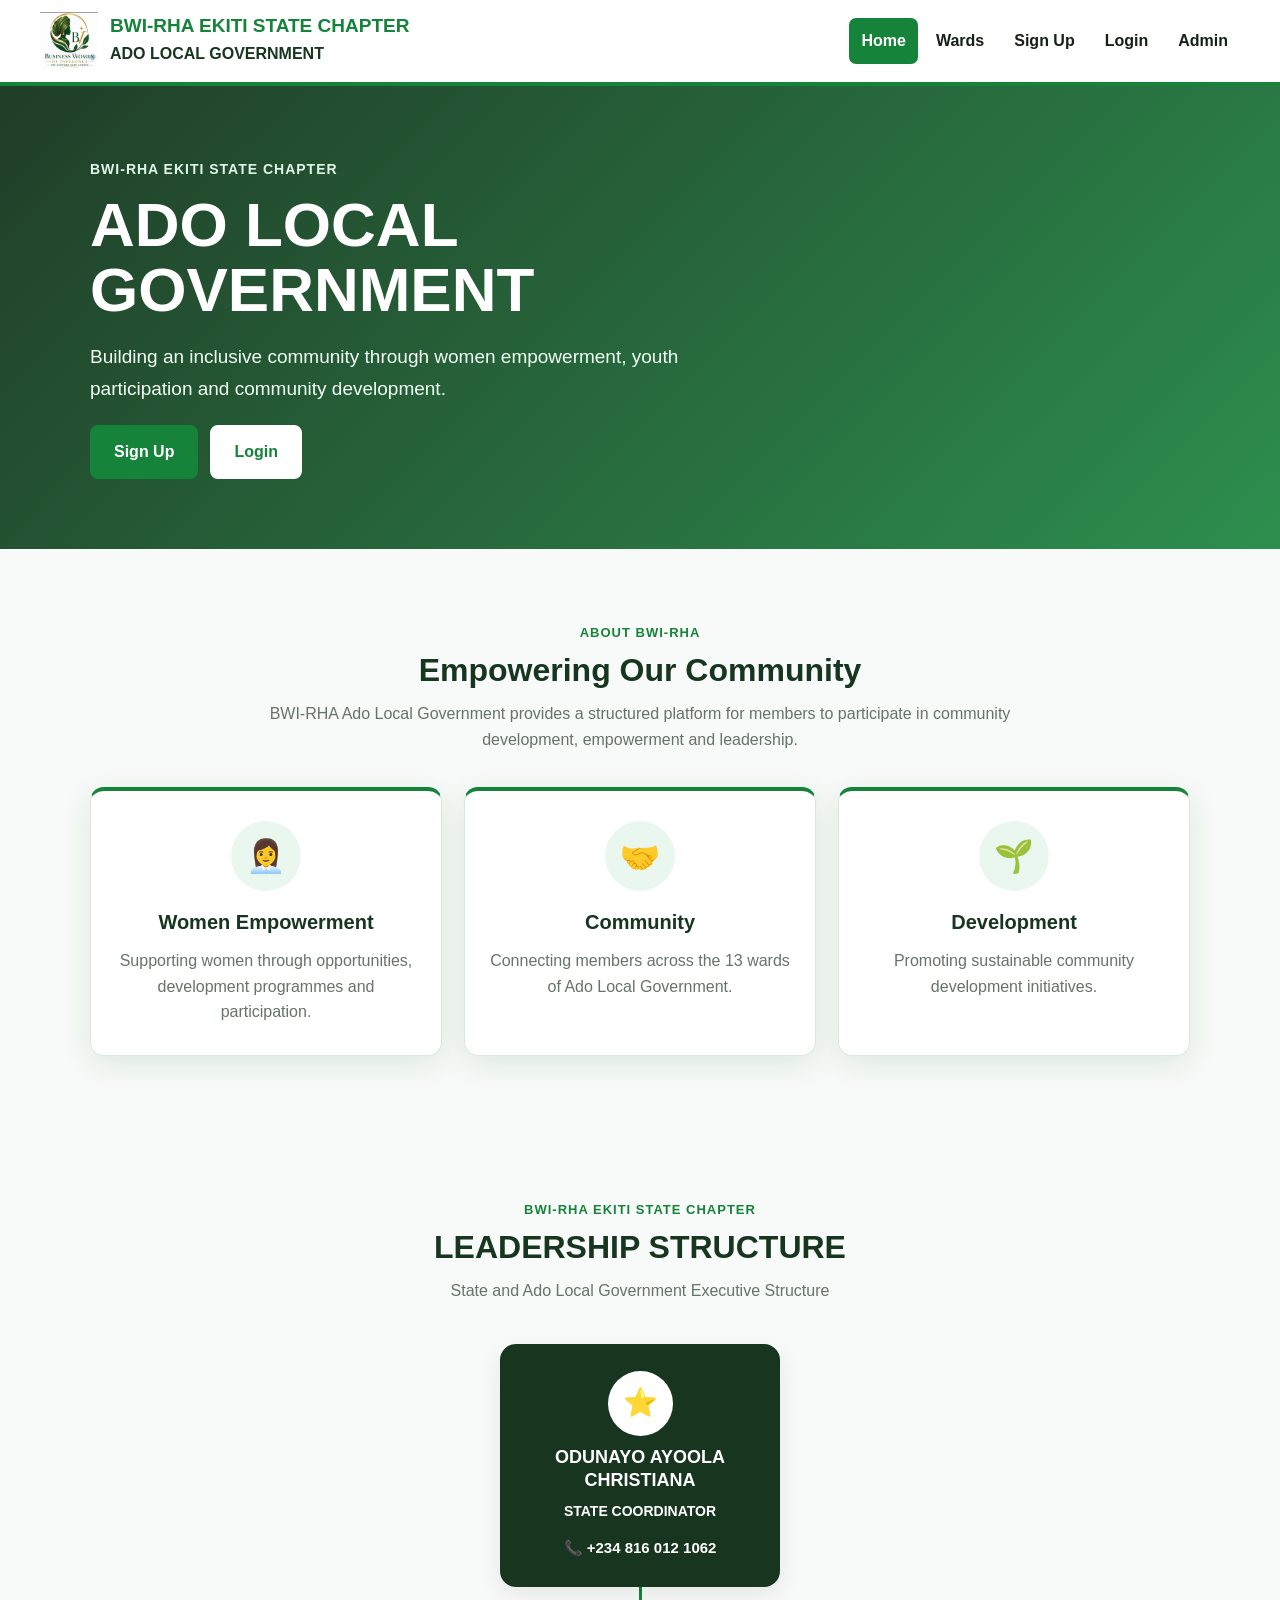
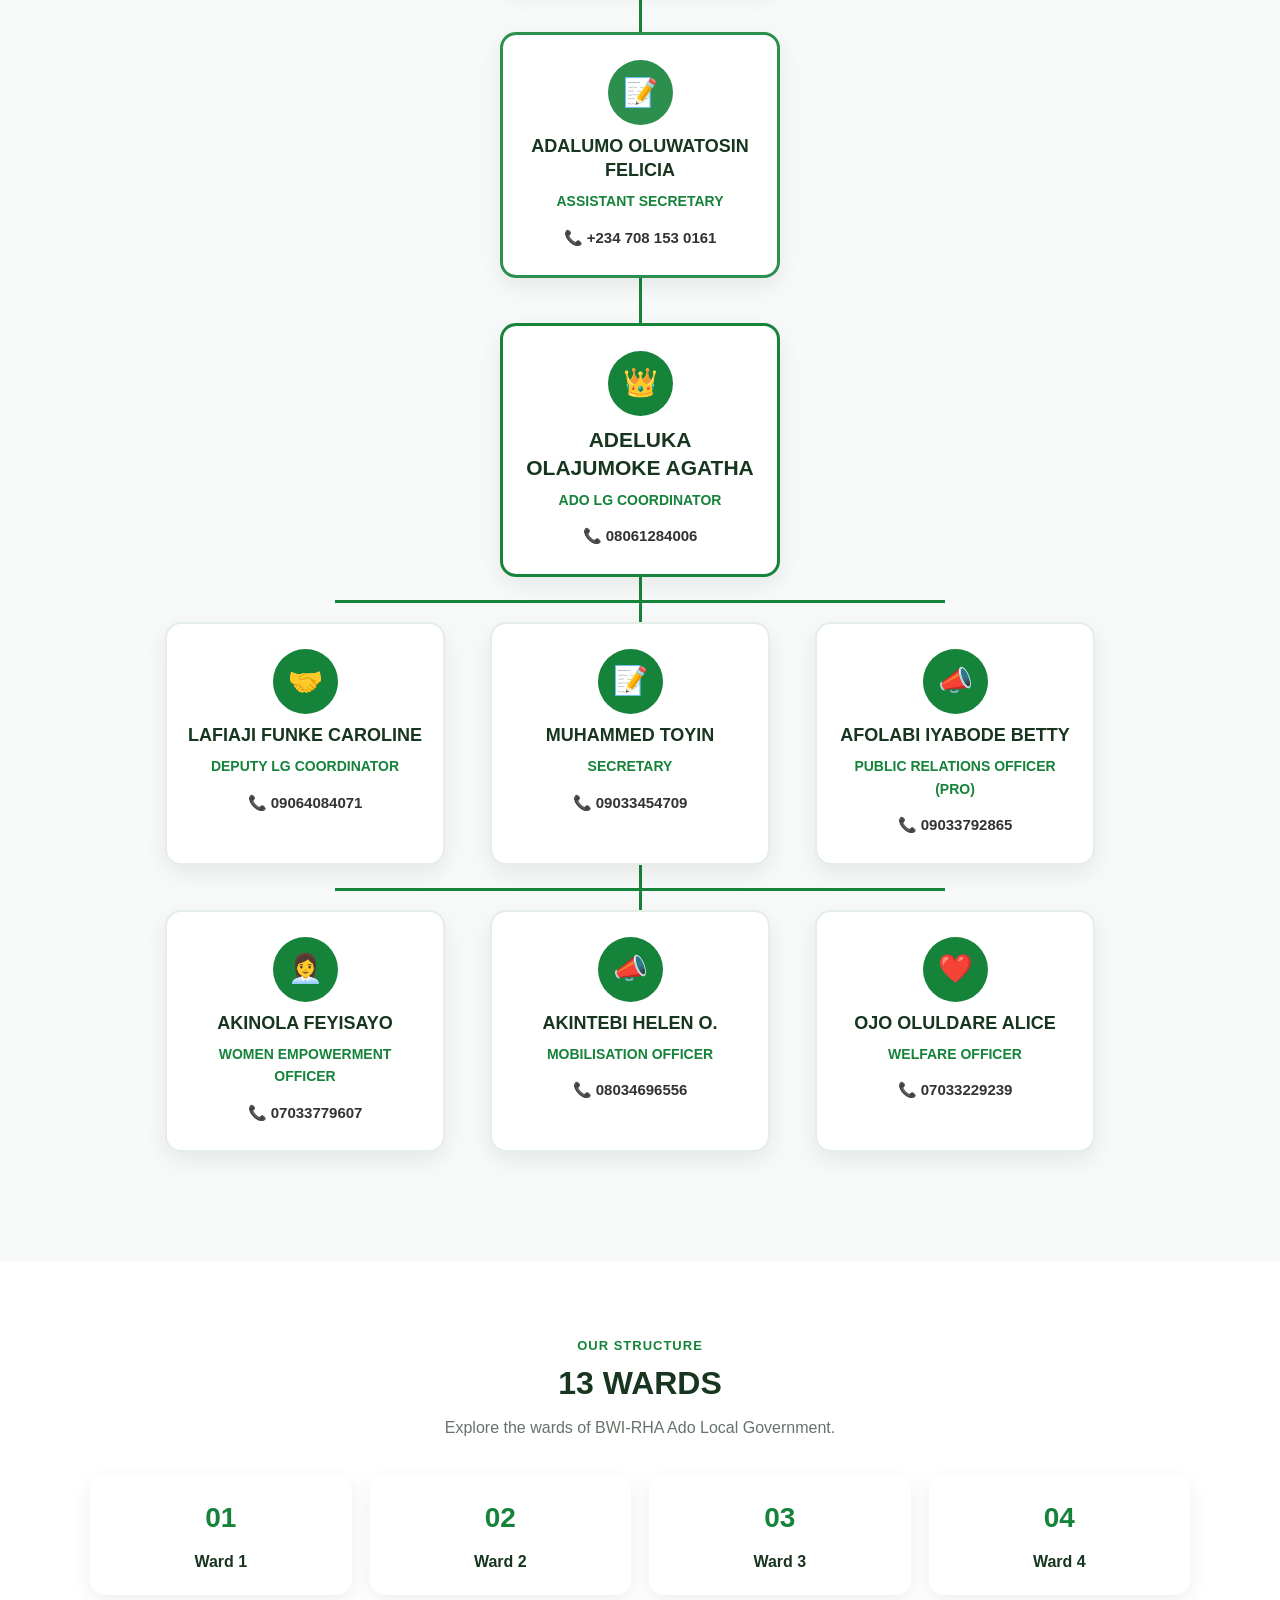
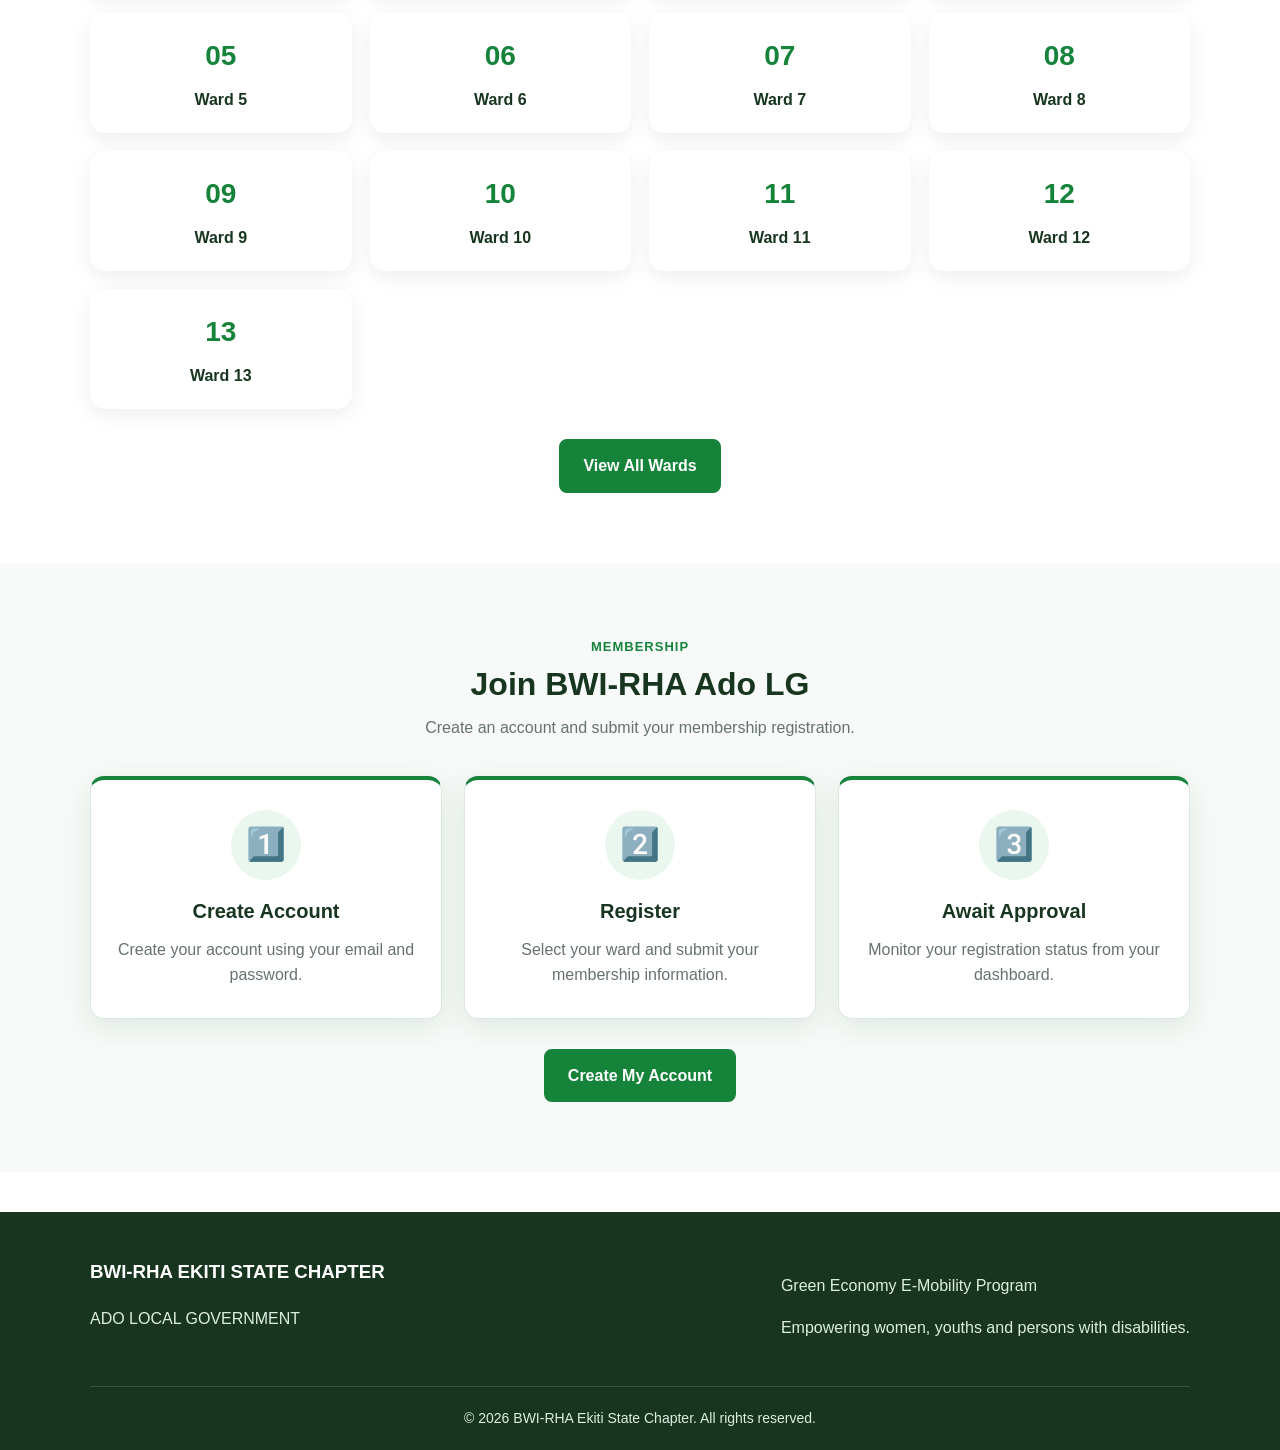
<file: index.html>
<!DOCTYPE html>

<html lang="en">

<head>

  <meta charset="UTF-8">

<meta name="google-site-verification"
      content="VMKSA8dWS_jkyuVM-lgcwM_I4j-7fOylk79VIp6XkfM" />

<meta name="viewport" content="width=device-width, initial-scale=1.0">
    <!-- SEO -->
    <meta name="description"
      content="Official BWI-RHA Ekiti State Chapter, Ado Local Government. Find BWI-RHA Ado LG leadership, wards, membership registration, community development and women empowerment information.">
    <meta name="keywords"
          content="BWI-RHA, BWI RHA, BWI-RHA Ekiti State, BWI-RHA Ado LG, BWI-RHA Ado Local Government">

    <meta name="robots" content="index, follow">

    <link rel="canonical"
          href="https://lainaadavid-glitch.github.io/bwi-rha-ekiti/">

    <title>BWI-RHA Ekiti State Chapter | Ado LG</title>

    <link rel="stylesheet" href="style.css">

    <!-- GOOGLE / ORGANIZATION STRUCTURED DATA -->
    <script type="application/ld+json">
    {
      "@context": "https://schema.org",
      "@type": "Organization",
      "name": "BWI-RHA Ekiti State Chapter",
      "alternateName": [
        "BWI-RHA",
        "BWI-RHA Ado LG",
        "BWI-RHA Ado Local Government"
      ],
      "url": "https://lainaadavid-glitch.github.io/bwi-rha-ekiti/",
      "logo": "https://lainaadavid-glitch.github.io/bwi-rha-ekiti/logo.jpeg",
      "description": "BWI-RHA Ekiti State Chapter, Ado Local Government.",
      "areaServed": {
        "@type": "AdministrativeArea",
        "name": "Ado Local Government, Ekiti State, Nigeria"
      }
    }
    </script>

<style>
<style>

    /* =========================================
       ORGANIZATIONAL TREE
    ========================================= */

    .exco-tree-section {
        background: #f7faf8;
    }

    .org-tree {
        width: 100%;
        max-width: 1100px;
        margin: 40px auto;
        text-align: center;
    }

    .tree-level {
        display: flex;
        justify-content: center;
        width: 100%;
    }

    .tree-card {
        width: 280px;
        padding: 25px 20px;
        background: #ffffff;
        border-radius: 16px;
        box-shadow: 0 8px 25px rgba(0, 0, 0, 0.08);
        border: 2px solid #e4eee7;
        transition: transform 0.2s ease;
    }

    .tree-card:hover {
        transform: translateY(-5px);
    }

    .tree-card h3 {
        margin: 10px 0 8px;
        color: #17351f;
        font-size: 18px;
        line-height: 1.3;
    }

    .tree-icon {
        width: 65px;
        height: 65px;
        margin: 0 auto 10px;
        border-radius: 50%;
        background: #16833b;
        color: #ffffff;
        display: flex;
        align-items: center;
        justify-content: center;
        font-size: 28px;
    }

    .tree-position {
        margin: 0 0 12px;
        color: #16833b;
        font-weight: bold;
        font-size: 14px;
    }

    .tree-phone {
        display: inline-block;
        color: #333333;
        text-decoration: none;
        font-weight: 600;
        font-size: 15px;
    }

    .tree-phone:hover {
        color: #16833b;
    }

    /* STATE COORDINATOR */

    .state-card {
        background: #17351f;
        color: #ffffff;
        border-color: #17351f;
    }

    .state-card h3 {
        color: #ffffff;
    }

    .state-card .tree-position {
        color: #ffffff;
    }

    .state-card .tree-phone {
        color: #ffffff;
    }

    .state-card .tree-icon {
        background: #ffffff;
        color: #17351f;
    }

    /* ASSISTANT SECRETARY */

    .assistant-card {
        border: 3px solid #2d8f4e;
    }

    .assistant-card .tree-icon {
        background: #2d8f4e;
    }

    /* ADO LG COORDINATOR */

    .coordinator-main {
        border: 3px solid #16833b;
    }

    .coordinator-main h3 {
        font-size: 21px;
    }

    /* CONNECTING LINES */

    .tree-line {
        width: 3px;
        height: 45px;
        background: #16833b;
        margin: 0 auto;
    }

    /* THREE OFFICERS */

    .tree-branches {
        position: relative;
        display: grid;
        grid-template-columns: repeat(3, 1fr);
        gap: 25px;
        max-width: 950px;
        margin: 0 auto;
    }

    .tree-branches::before {
        content: "";
        position: absolute;
        top: -22px;
        left: calc(16.666% + 12px);
        right: calc(16.666% + 12px);
        height: 3px;
        background: #16833b;
    }


    /* =========================================
       WARDS
    ========================================= */

    .wards-preview {
        display: grid;
        grid-template-columns: repeat(4, 1fr);
        gap: 18px;
        margin-top: 30px;
    }

    .ward-preview-card {
        display: flex;
        flex-direction: column;
        align-items: center;
        justify-content: center;
        min-height: 120px;
        padding: 20px;
        background: #ffffff;
        border-radius: 15px;
        text-decoration: none;
        color: #17351f;
        box-shadow: 0 6px 20px rgba(0, 0, 0, 0.07);
        transition: transform 0.2s ease;
    }

    .ward-preview-card:hover {
        transform: translateY(-4px);
    }

    .ward-preview-card span {
        font-size: 28px;
        font-weight: 800;
        color: #16833b;
    }

    .ward-preview-card strong {
        margin-top: 8px;
        font-size: 16px;
    }


    /* =========================================
       MOBILE
    ========================================= */

    @media (max-width: 800px) {

        .tree-branches {
            grid-template-columns: 1fr;
            gap: 20px;
        }

        .tree-branches::before {
            display: none;
        }

        .tree-card {
            width: 100%;
            max-width: 330px;
            margin: 0 auto;
        }

        .tree-line {
            height: 30px;
        }

        .wards-preview {
            grid-template-columns: repeat(2, 1fr);
        }

    }


    @media (max-width: 480px) {

        .org-tree {
            margin-top: 25px;
        }

        .tree-card {
            padding: 22px 15px;
        }

        .tree-card h3 {
            font-size: 16px;
        }

        .coordinator-main h3 {
            font-size: 18px;
        }

        .wards-preview {
            gap: 12px;
        }

        .ward-preview-card {
            min-height: 100px;
            padding: 15px;
        }

    }

</style>

</head>

<body>

<!-- =========================================
     HEADER
========================================= -->

<header class="site-header">

<div class="header-container">

    <a href="index.html" class="logo-area">

        <img
            src="logo.jpeg"
            alt="BWI-RHA Logo"
            class="site-logo"
        >

        <div class="logo-text">

            <h1>
                BWI-RHA EKITI STATE CHAPTER
            </h1>

            <p>
                ADO LOCAL GOVERNMENT
            </p>

        </div>

    </a>


    <button
        type="button"
        class="menu-btn"
        id="menuButton"
        aria-label="Open menu"
    >
        ☰
    </button>


    <nav
        class="main-nav"
        id="mobileNav"
    >

        <a
            href="index.html"
            class="active"
        >
            Home
        </a>

        <a href="wards.html">
            Wards
        </a>

        <a href="member-signup.html">
            Sign Up
        </a>

        <a href="member-login.html">
            Login
        </a>

        <a href="admin.html">
            Admin
        </a>

    </nav>

</div>

</header>

<main>

<!-- =========================================
     HERO
========================================= -->

<section class="hero">

<div class="container hero-content">

    <div class="hero-text">

        <span class="hero-label">
            BWI-RHA EKITI STATE CHAPTER
        </span>

        <h2>
            ADO LOCAL GOVERNMENT
        </h2>

        <p>
            Building an inclusive community
            through women empowerment,
            youth participation and
            community development.
        </p>


        <div class="buttons">

            <a
                href="member-signup.html"
                class="button signup-button"
            >
                Sign Up
            </a>

            <a
                href="member-login.html"
                class="button login-button"
            >
                Login
            </a>

        </div>

    </div>

</div>

</section>

<!-- =========================================
     ABOUT
========================================= -->

<section class="section light-section">

<div class="container">

    <div class="section-title">

        <span>
            ABOUT BWI-RHA
        </span>

        <h2>
            Empowering Our Community
        </h2>

        <p>
            BWI-RHA Ado Local Government
            provides a structured platform
            for members to participate in
            community development,
            empowerment and leadership.
        </p>

    </div>


    <div class="feature-grid">

        <article class="feature-card">

            <div class="feature-icon">
                👩‍💼
            </div>

            <h3>
                Women Empowerment
            </h3>

            <p>
                Supporting women through
                opportunities, development
                programmes and participation.
            </p>

        </article>


        <article class="feature-card">

            <div class="feature-icon">
                🤝
            </div>

            <h3>
                Community
            </h3>

            <p>
                Connecting members across
                the 13 wards of Ado Local
                Government.
            </p>

        </article>


        <article class="feature-card">

            <div class="feature-icon">
                🌱
            </div>

            <h3>
                Development
            </h3>

            <p>
                Promoting sustainable
                community development
                initiatives.
            </p>

        </article>

    </div>

</div>

</section>

<!-- =========================================
     LEADERSHIP TREE
========================================= -->

<section class="section exco-tree-section">

<div class="container">

    <div class="section-title">

        <span>
            BWI-RHA EKITI STATE CHAPTER
        </span>

        <h2>
            LEADERSHIP STRUCTURE
        </h2>

        <p>
            State and Ado Local Government
            Executive Structure
        </p>

    </div>


    <div class="org-tree">

        <!-- STATE COORDINATOR -->

        <div class="tree-level">

            <div class="tree-card state-card">

                <div class="tree-icon">
                    ⭐
                </div>

                <h3>
                    ODUNAYO AYOOLA CHRISTIANA
                </h3>

                <p class="tree-position">
                    STATE COORDINATOR
                </p>

                <a
                    href="tel:+2348160121062"
                    class="tree-phone"
                >
                    📞 +234 816 012 1062
                </a>

            </div>

        </div>


        <div class="tree-line"></div>


        <!-- ASSISTANT SECRETARY -->

        <div class="tree-level">

            <div class="tree-card assistant-card">

                <div class="tree-icon">
                    📝
                </div>

                <h3>
                    ADALUMO OLUWATOSIN FELICIA
                </h3>

                <p class="tree-position">
                    ASSISTANT SECRETARY
                </p>

                <a
                    href="tel:+2347081530161"
                    class="tree-phone"
                >
                    📞 +234 708 153 0161
                </a>

            </div>

        </div>


        <div class="tree-line"></div>


        <!-- ADO LG COORDINATOR -->

        <div class="tree-level">

            <div class="tree-card coordinator-main">

                <div class="tree-icon">
                    👑
                </div>

                <h3>
                    ADELUKA OLAJUMOKE AGATHA
                </h3>

                <p class="tree-position">
                    ADO LG COORDINATOR
                </p>

                <a
                    href="tel:08061284006"
                    class="tree-phone"
                >
                    📞 08061284006
                </a>

            </div>

        </div>


        <div class="tree-line"></div>


        <!-- ADO LG FIRST LEVEL -->

        <div class="tree-branches">

            <!-- DEPUTY -->

            <div class="tree-card">

                <div class="tree-icon">
                    🤝
                </div>

                <h3>
                    LAFIAJI FUNKE CAROLINE
                </h3>

                <p class="tree-position">
                    DEPUTY LG COORDINATOR
                </p>

                <a
                    href="tel:09064084071"
                    class="tree-phone"
                >
                    📞 09064084071
                </a>

            </div>


            <!-- SECRETARY -->

            <div class="tree-card">

                <div class="tree-icon">
                    📝
                </div>

                <h3>
                    MUHAMMED TOYIN
                </h3>

                <p class="tree-position">
                    SECRETARY
                </p>

                <a
                    href="tel:09033454709"
                    class="tree-phone"
                >
                    📞 09033454709
                </a>

            </div>


            <!-- PRO -->

            <div class="tree-card">

                <div class="tree-icon">
                    📣
                </div>

                <h3>
                    AFOLABI IYABODE BETTY
                </h3>

                <p class="tree-position">
                    PUBLIC RELATIONS OFFICER (PRO)
                </p>

                <a
                    href="tel:09033792865"
                    class="tree-phone"
                >
                    📞 09033792865
                </a>

            </div>

        </div>


        <div class="tree-line"></div>


        <!-- ADO LG SECOND LEVEL -->

        <div class="tree-branches">

            <!-- WOMEN EMPOWERMENT -->

            <div class="tree-card">

                <div class="tree-icon">
                    👩‍💼
                </div>

                <h3>
                    AKINOLA FEYISAYO
                </h3>

                <p class="tree-position">
                    WOMEN EMPOWERMENT OFFICER
                </p>

                <a
                    href="tel:07033779607"
                    class="tree-phone"
                >
                    📞 07033779607
                </a>

            </div>


            <!-- MOBILISATION -->

            <div class="tree-card">

                <div class="tree-icon">
                    📣
                </div>

                <h3>
                    AKINTEBI HELEN O.
                </h3>

                <p class="tree-position">
                    MOBILISATION OFFICER
                </p>

                <a
                    href="tel:08034696556"
                    class="tree-phone"
                >
                    📞 08034696556
                </a>

            </div>


            <!-- WELFARE -->

            <div class="tree-card">

                <div class="tree-icon">
                    ❤️
                </div>

                <h3>
                    OJO OLULDARE ALICE
                </h3>

                <p class="tree-position">
                    WELFARE OFFICER
                </p>

                <a
                    href="tel:07033229239"
                    class="tree-phone"
                >
                    📞 07033229239
                </a>

            </div>

        </div>

    </div>

</div>

</section>

<!-- =========================================
     13 WARDS
========================================= -->

<section class="section">

<div class="container">

    <div class="section-title">

        <span>
            OUR STRUCTURE
        </span>

        <h2>
            13 WARDS
        </h2>

        <p>
            Explore the wards of
            BWI-RHA Ado Local Government.
        </p>

    </div>


    <div class="wards-preview">

        <a href="wards.html" class="ward-preview-card">
            <span>01</span>
            <strong>Ward 1</strong>
        </a>

        <a href="wards.html" class="ward-preview-card">
            <span>02</span>
            <strong>Ward 2</strong>
        </a>

        <a href="wards.html" class="ward-preview-card">
            <span>03</span>
            <strong>Ward 3</strong>
        </a>

        <a href="wards.html" class="ward-preview-card">
            <span>04</span>
            <strong>Ward 4</strong>
        </a>

        <a href="wards.html" class="ward-preview-card">
            <span>05</span>
            <strong>Ward 5</strong>
        </a>

        <a href="wards.html" class="ward-preview-card">
            <span>06</span>
            <strong>Ward 6</strong>
        </a>

        <a href="wards.html" class="ward-preview-card">
            <span>07</span>
            <strong>Ward 7</strong>
        </a>

        <a href="wards.html" class="ward-preview-card">
            <span>08</span>
            <strong>Ward 8</strong>
        </a>

        <a href="wards.html" class="ward-preview-card">
            <span>09</span>
            <strong>Ward 9</strong>
        </a>

        <a href="wards.html" class="ward-preview-card">
            <span>10</span>
            <strong>Ward 10</strong>
        </a>

        <a href="wards.html" class="ward-preview-card">
            <span>11</span>
            <strong>Ward 11</strong>
        </a>

        <a href="wards.html" class="ward-preview-card">
            <span>12</span>
            <strong>Ward 12</strong>
        </a>

        <a href="wards.html" class="ward-preview-card">
            <span>13</span>
            <strong>Ward 13</strong>
        </a>

    </div>


    <div style="text-align:center; margin-top:30px;">

        <a
            href="wards.html"
            class="button"
        >
            View All Wards
        </a>

    </div>

</div>

</section>

<!-- =========================================
     MEMBERSHIP
========================================= -->

<section class="section light-section">

<div class="container">

    <div class="section-title">

        <span>
            MEMBERSHIP
        </span>

        <h2>
            Join BWI-RHA Ado LG
        </h2>

        <p>
            Create an account and submit
            your membership registration.
        </p>

    </div>


    <div class="feature-grid">

        <article class="feature-card">

            <div class="feature-icon">
                1️⃣
            </div>

            <h3>
                Create Account
            </h3>

            <p>
                Create your account using
                your email and password.
            </p>

        </article>


        <article class="feature-card">

            <div class="feature-icon">
                2️⃣
            </div>

            <h3>
                Register
            </h3>

            <p>
                Select your ward and submit
                your membership information.
            </p>

        </article>


        <article class="feature-card">

            <div class="feature-icon">
                3️⃣
            </div>

            <h3>
                Await Approval
            </h3>

            <p>
                Monitor your registration
                status from your dashboard.
            </p>

        </article>

    </div>


    <div style="text-align:center; margin-top:30px;">

        <a
            href="member-signup.html"
            class="button signup-button"
        >
            Create My Account
        </a>

    </div>

</div>

</section>

</main>

<!-- =========================================
     FOOTER
========================================= -->

<footer class="site-footer">

<div class="container">

    <div class="footer-content">

        <div>

            <h3>
                BWI-RHA EKITI STATE CHAPTER
            </h3>

            <p>
                ADO LOCAL GOVERNMENT
            </p>

        </div>


        <div>

            <p>
                Green Economy E-Mobility Program
            </p>

            <p>
                Empowering women, youths and
                persons with disabilities.
            </p>

        </div>

    </div>


    <div class="footer-bottom">

        <p>
            ©
            <span id="currentYear"></span>
            BWI-RHA Ekiti State Chapter.
            All rights reserved.
        </p>

    </div>

</div>

</footer>

<script>

document.addEventListener(
    "DOMContentLoaded",
    function () {

        /* CURRENT YEAR */

        const year =
            document.getElementById(
                "currentYear"
            );

        if (year) {
            year.textContent =
                new Date().getFullYear();
        }


        /* MOBILE MENU */

        const menuButton =
            document.getElementById(
                "menuButton"
            );

        const mobileNav =
            document.getElementById(
                "mobileNav"
            );


        if (
            menuButton &&
            mobileNav
        ) {

            menuButton.addEventListener(
                "click",
                function () {

                    mobileNav.classList.toggle(
                        "open"
                    );

                }
            );

        }

    }
);

</script>

</body>
</html>
</file>
<file: style.css>
/* =========================================================
   BWI-RHA EKITI STATE CHAPTER
   ADO LOCAL GOVERNMENT
   GREEN + WHITE DESIGN
========================================================= */

:root {
    --green: #16833b;
    --dark-green: #17351f;
    --light-green: #e9f7ef;
    --very-light: #f7faf8;
    --white: #ffffff;
    --black: #172018;
    --gray: #66736a;
    --border: #dce8df;
    --shadow: 0 8px 30px rgba(0, 80, 40, 0.10);
}

* {
    box-sizing: border-box;
}

html {
    scroll-behavior: smooth;
}

body {
    margin: 0;
    font-family: Arial, Helvetica, sans-serif;
    color: var(--black);
    background: var(--white);
    line-height: 1.6;
}

img {
    max-width: 100%;
    display: block;
}

a {
    color: var(--green);
    text-decoration: none;
}

a:hover {
    text-decoration: none;
}

button,
input,
textarea,
select {
    font-family: inherit;
}

.container {
    width: min(1100px, 92%);
    margin: 0 auto;
}


/* =========================================================
   HEADER
========================================================= */

.site-header {
    background: var(--white);
    border-bottom: 4px solid var(--green);
    position: sticky;
    top: 0;
    z-index: 1000;
}

.header-container {
    width: min(1200px, 94%);
    min-height: 82px;
    margin: 0 auto;

    display: flex;
    align-items: center;
    justify-content: space-between;

    gap: 20px;
}

.logo-area {
    display: flex;
    align-items: center;
    gap: 12px;

    color: var(--black);
    text-decoration: none;
    min-width: 0;
}

.site-logo {
    width: 58px;
    height: 58px;
    object-fit: contain;
    flex-shrink: 0;
}

.logo-text {
    min-width: 0;
}

.logo-text h1 {
    margin: 0;
    color: var(--green);
    font-size: 19px;
    line-height: 1.2;
}

.logo-text p {
    margin: 3px 0 0;
    font-weight: bold;
    color: var(--dark-green);
}


/* =========================================================
   NAVIGATION
========================================================= */

.main-nav {
    display: flex;
    align-items: center;
    gap: 6px;
}

.main-nav a {
    padding: 10px 12px;
    border-radius: 7px;

    color: var(--black);
    font-weight: 600;

    transition:
        background .2s ease,
        color .2s ease;
}

.main-nav a:hover,
.main-nav a.active {
    background: var(--green);
    color: var(--white);
}

.menu-btn {
    display: none;

    border: 0;
    background: var(--green);
    color: var(--white);

    padding: 10px 14px;
    border-radius: 7px;

    font-size: 22px;
    line-height: 1;

    cursor: pointer;
}


/* =========================================================
   HERO
========================================================= */

.hero {
    min-height: 430px;

    display: flex;
    align-items: center;

    background:
        linear-gradient(
            135deg,
            rgba(23, 53, 31, .96),
            rgba(22, 131, 59, .90)
        );

    color: var(--white);
}

.hero-content {
    display: flex;
    align-items: center;
}

.hero-text {
    max-width: 720px;
    padding: 70px 0;
}

.hero-label {
    display: inline-block;

    margin-bottom: 12px;

    font-size: 14px;
    font-weight: bold;
    letter-spacing: 1px;

    color: #dff5e7;
}

.hero h2 {
    margin: 0 0 18px;

    font-size: clamp(36px, 6vw, 62px);
    line-height: 1.05;
}

.hero p {
    max-width: 650px;

    margin: 0 0 20px;

    font-size: 19px;
    line-height: 1.7;

    color: #f1fff5;
}


/* =========================================================
   SECTIONS
========================================================= */

.section {
    padding: 70px 0;
}

.light-section {
    background: var(--very-light);
}

.section-title {
    max-width: 800px;
    margin: 0 auto 35px;
    text-align: center;
}

.section-title span {
    display: inline-block;

    margin-bottom: 7px;

    color: var(--green);

    font-size: 13px;
    font-weight: bold;

    letter-spacing: 1px;
    text-transform: uppercase;
}

.section-title h2 {
    margin: 0 0 12px;

    color: var(--dark-green);

    font-size: 32px;
    line-height: 1.2;
}

.section-title p {
    margin: 0 auto;
    color: var(--gray);
    max-width: 750px;
}


/* =========================================================
   BUTTONS
========================================================= */

.buttons {
    display: flex;
    flex-wrap: wrap;
    gap: 12px;
}

.button,
.btn {
    display: inline-block;

    padding: 12px 22px;

    border-radius: 8px;

    border: 2px solid var(--green);

    background: var(--green);
    color: var(--white);

    font-weight: bold;

    cursor: pointer;

    transition:
        transform .2s ease,
        background .2s ease,
        color .2s ease,
        box-shadow .2s ease;
}

.button:hover,
.btn:hover {
    background: var(--dark-green);
    border-color: var(--dark-green);
    color: var(--white);

    transform: translateY(-2px);
}

.signup-button {
    background: var(--green);
    color: var(--white);
    border-color: var(--green);
}

.login-button {
    background: var(--white);
    color: var(--green);
    border-color: var(--white);
}

.login-button:hover {
    background: var(--light-green);
    color: var(--dark-green);
}

.primary {
    background: var(--green);
    color: var(--white);
    border-color: var(--green);
}

.full-width {
    width: 100%;
}


/* =========================================================
   FEATURE GRID
========================================================= */

.feature-grid {
    display: grid;
    grid-template-columns: repeat(3, 1fr);
    gap: 22px;
    margin-top: 30px;
}

.feature-card {
    background: var(--white);

    border: 1px solid var(--border);
    border-top: 4px solid var(--green);

    border-radius: 14px;

    padding: 30px 25px;

    text-align: center;

    box-shadow: var(--shadow);

    transition:
        transform .2s ease,
        box-shadow .2s ease;
}

.feature-card:hover {
    transform: translateY(-5px);

    box-shadow:
        0 14px 35px
        rgba(0, 80, 40, .14);
}

.feature-icon {
    width: 70px;
    height: 70px;

    margin: 0 auto 15px;

    display: flex;
    align-items: center;
    justify-content: center;

    border-radius: 50%;

    background: var(--light-green);

    font-size: 32px;
}

.feature-card h3 {
    margin: 0 0 10px;
    color: var(--dark-green);
    font-size: 20px;
}

.feature-card p {
    margin: 0;
    color: var(--gray);
}


/* =========================================================
   WARDS GRID
========================================================= */

.wards-grid {
    display: grid;

    grid-template-columns:
        repeat(4, 1fr);

    gap: 15px;

    margin-top: 30px;
}

.ward-button {
    min-height: 65px;

    padding: 15px;

    border: 2px solid var(--border);
    border-radius: 12px;

    background: var(--white);
    color: var(--dark-green);

    font-size: 16px;
    font-weight: 700;

    cursor: pointer;

    transition:
        background .2s ease,
        color .2s ease,
        border-color .2s ease,
        transform .2s ease,
        box-shadow .2s ease;
}

.ward-button:hover,
.ward-button.active {
    background: var(--green);
    border-color: var(--green);
    color: var(--white);

    transform: translateY(-2px);

    box-shadow:
        0 8px 20px
        rgba(22, 131, 59, .18);
}


/* =========================================================
   WARD DISPLAY
========================================================= */

.ward-display {
    margin-top: 25px;
}

.empty-state {
    padding: 35px;

    text-align: center;

    background: var(--white);

    border: 1px solid var(--border);

    border-radius: 14px;

    box-shadow: var(--shadow);
}

.empty-state h3 {
    margin: 10px 0;

    color: var(--dark-green);
}

.empty-state p {
    margin: 0;

    color: var(--gray);
}

.empty-icon {
    color: var(--green);
}


/* =========================================================
   MEMBER DIRECTORY
========================================================= */

.member-directory {
    margin-top: 35px;
}

.member-directory-header {
    display: flex;

    justify-content: space-between;
    align-items: center;

    gap: 15px;
    flex-wrap: wrap;

    margin-bottom: 20px;
}

.member-directory-header h3 {
    margin: 0;
    color: var(--dark-green);
}

.member-count {
    background: var(--green);
    color: var(--white);

    padding: 8px 14px;

    border-radius: 20px;

    font-weight: 700;
    font-size: 14px;
}

.members-grid {
    display: grid;

    grid-template-columns:
        repeat(auto-fit, minmax(250px, 1fr));

    gap: 18px;
}

.member-card {
    background: var(--white);

    border-radius: 14px;

    padding: 20px;

    box-shadow:
        0 5px 20px
        rgba(0, 0, 0, .07);

    cursor: pointer;

    transition: .2s ease;

    border: 1px solid var(--border);
}

.member-card:hover {
    transform: translateY(-3px);

    box-shadow:
        0 9px 28px
        rgba(0, 0, 0, .12);
}

.member-card h4 {
    margin: 0 0 12px;

    color: var(--green);

    font-size: 18px;
}

.member-card p {
    margin: 7px 0;

    color: #555;

    font-size: 14px;
}

.approved-badge {
    display: inline-block;

    margin-top: 10px;

    padding: 6px 11px;

    border-radius: 20px;

    background: var(--light-green);

    color: #12652c;

    font-size: 12px;
    font-weight: 700;
}

.loading-members,
.no-members {
    background: var(--white);

    padding: 30px;

    text-align: center;

    border-radius: 12px;

    color: var(--gray);
}

.loading-members {
    color: var(--green);
}


/* =========================================================
   MEMBER MODAL
========================================================= */

.member-modal {
    display: none;

    position: fixed;

    inset: 0;

    z-index: 9999;

    background: rgba(0, 40, 20, .65);

    padding: 20px;

    overflow-y: auto;
}

.member-modal.show {
    display: flex;

    align-items: center;
    justify-content: center;
}

.member-modal-box {
    position: relative;

    width: 100%;
    max-width: 600px;

    background: var(--white);

    border-radius: 18px;

    padding: 30px;

    max-height: 90vh;

    overflow-y: auto;

    border-top: 5px solid var(--green);

    box-shadow:
        0 20px 60px
        rgba(0, 0, 0, .20);
}

.member-modal-box h2 {
    margin-top: 0;

    color: var(--green);

    padding-right: 35px;
}

.close-member-modal {
    position: absolute;

    right: 15px;
    top: 15px;

    width: 38px;
    height: 38px;

    border: 0;

    border-radius: 50%;

    background: var(--light-green);

    color: var(--dark-green);

    font-size: 22px;

    cursor: pointer;
}

.close-member-modal:hover {
    background: var(--green);
    color: var(--white);
}

.member-detail {
    display: flex;

    justify-content: space-between;

    gap: 20px;

    padding: 13px 0;

    border-bottom: 1px solid var(--border);
}

.member-detail strong {
    color: #555;
}

.member-detail span {
    text-align: right;

    font-weight: 600;

    word-break: break-word;
}

.status-approved {
    color: #12652c;
    font-weight: 800;
}


/* =========================================================
   FORM CONTAINER
========================================================= */

.form-container {
    width: 100%;
    max-width: 620px;

    margin: 50px auto;

    padding: 35px;

    background: var(--white);

    border: 1px solid var(--border);

    border-top: 6px solid var(--green);

    border-radius: 18px;

    box-shadow:
        0 15px 45px
        rgba(0, 80, 40, .12);
}


/* =========================================================
   FORMS
========================================================= */

.form-group {
    margin-bottom: 20px;
}

.form-group label,
form label {
    display: block;

    margin-bottom: 8px;

    color: var(--dark-green);

    font-weight: 700;
}

.form-group input,
.form-group textarea,
.form-group select,
form input,
form textarea,
form select {
    width: 100%;

    padding: 13px 15px;

    border: 2px solid var(--border);

    border-radius: 9px;

    background: var(--very-light);

    color: var(--black);

    font-size: 15px;

    outline: none;

    transition:
        border-color .2s ease,
        box-shadow .2s ease,
        background .2s ease;
}

.form-group input:focus,
.form-group textarea:focus,
.form-group select:focus,
form input:focus,
form textarea:focus,
form select:focus {
    border-color: var(--green);

    background: var(--white);

    box-shadow:
        0 0 0 4px
        rgba(22, 131, 59, .10);
}

.form-group input::placeholder,
.form-group textarea::placeholder,
form input::placeholder,
form textarea::placeholder {
    color: #8a968e;
}


/* =========================================================
   ADMIN LOGIN
========================================================= */

#adminLogin {
    width: 100%;
    max-width: 520px;

    margin: 60px auto;

    padding: 40px;

    background: var(--white);

    border: 1px solid var(--border);

    border-top: 6px solid var(--green);

    border-radius: 20px;

    box-shadow:
        0 15px 45px
        rgba(0, 80, 40, .12);
}

#adminLogin .section-title {
    margin-bottom: 30px;
    text-align: center;
}

#adminLogin .section-title h2 {
    margin: 0 0 8px;

    color: var(--dark-green);

    font-size: 30px;
}

#adminLogin .section-title p {
    margin: 0;

    color: var(--gray);

    font-size: 15px;
}

#adminLogin .form-group {
    margin-bottom: 22px;
}

#adminLogin label {
    display: block;

    margin-bottom: 8px;

    color: var(--dark-green);

    font-size: 15px;

    font-weight: 700;
}

#adminLogin input[type="email"],
#adminLogin input[type="password"] {
    display: block;

    width: 100%;
    height: 52px;

    padding: 0 16px;

    border: 2px solid var(--border);

    border-radius: 10px;

    background: var(--very-light);

    color: var(--black);

    font-size: 16px;

    outline: none;

    transition:
        border-color .2s ease,
        background .2s ease,
        box-shadow .2s ease;
}

#adminLogin input[type="email"]:focus,
#adminLogin input[type="password"]:focus {
    border-color: var(--green);

    background: var(--white);

    box-shadow:
        0 0 0 4px
        rgba(22, 131, 59, .10);
}

#adminLogin input::placeholder {
    color: #8a968e;
}

#adminLogin .btn.primary,
#adminLogin #adminLoginBtn {
    display: block;

    width: 100%;
    height: 52px;

    padding: 0 20px;

    border: 0;

    border-radius: 10px;

    background: var(--green);

    color: var(--white);

    font-size: 16px;

    font-weight: 700;

    cursor: pointer;

    transition:
        background .2s ease,
        transform .2s ease,
        box-shadow .2s ease;
}

#adminLogin .btn.primary:hover,
#adminLogin #adminLoginBtn:hover {
    background: var(--dark-green);

    transform: translateY(-2px);

    box-shadow:
        0 8px 20px
        rgba(22, 131, 59, .20);
}

#adminLoginMessage {
    margin-top: 18px;

    padding: 10px;

    text-align: center;

    color: var(--dark-green);

    background: var(--light-green);

    border-radius: 8px;

    font-size: 14px;

    font-weight: 600;
}


/* =========================================================
   ADMIN DASHBOARD
========================================================= */

#adminDashboard {
    width: 100%;
}

.admin-header {
    display: flex;

    align-items: center;

    justify-content: space-between;

    gap: 20px;

    flex-wrap: wrap;

    margin-bottom: 30px;

    padding: 25px;

    background: var(--white);

    border-radius: 16px;

    border: 1px solid var(--border);

    border-left: 5px solid var(--green);

    box-shadow: var(--shadow);
}

.admin-header h2 {
    margin: 0 0 5px;

    color: var(--dark-green);
}

.admin-header p {
    margin: 0;

    color: var(--gray);
}

.dashboard-stats {
    display: grid;

    grid-template-columns:
        repeat(3, 1fr);

    gap: 20px;

    margin-bottom: 30px;
}

.stat-card {
    padding: 25px;

    text-align: center;

    background: var(--white);

    border: 1px solid var(--border);

    border-top: 4px solid var(--green);

    border-radius: 14px;

    box-shadow:
        0 8px 25px
        rgba(0, 80, 40, .08);
}

.stat-card h3 {
    margin: 0;

    color: var(--green);

    font-size: 32px;
}

.stat-card p {
    margin: 5px 0 0;

    color: var(--gray);

    font-weight: 600;
}

.admin-section {
    margin-bottom: 30px;

    padding: 28px;

    background: var(--white);

    border: 1px solid var(--border);

    border-radius: 16px;

    box-shadow:
        0 8px 25px
        rgba(0, 80, 40, .08);
}

.admin-section h2 {
    margin-top: 0;

    color: var(--dark-green);
}

.admin-section p {
    color: var(--gray);
}

.admin-section-header {
    display: flex;

    align-items: center;

    justify-content: space-between;

    gap: 15px;

    flex-wrap: wrap;

    margin-bottom: 20px;
}

.loading {
    padding: 30px;

    text-align: center;

    color: var(--green);

    background: var(--very-light);

    border-radius: 10px;

    font-weight: 600;
}


/* =========================================================
   FORM MESSAGES
========================================================= */

.form-message {
    margin-top: 15px;

    padding: 11px 14px;

    color: var(--dark-green);

    background: var(--light-green);

    border: 1px solid #b9dec5;

    border-radius: 8px;

    font-size: 14px;

    font-weight: 600;
}


/* =========================================================
   EXECUTIVE MANAGEMENT
========================================================= */

.exco-manager {
    display: grid;

    grid-template-columns:
        repeat(auto-fit, minmax(250px, 1fr));

    gap: 18px;
}

.exco-card {
    padding: 20px;

    background: var(--very-light);

    border: 1px solid var(--border);

    border-radius: 12px;
}

.exco-card h3 {
    margin-top: 0;

    color: var(--dark-green);
}


/* =========================================================
   ORGANIZATIONAL TREE
========================================================= */

.exco-tree-section {
    background: var(--very-light);
}

.org-tree {
    width: 100%;
    max-width: 1100px;

    margin: 40px auto;

    text-align: center;
}

.tree-level {
    display: flex;

    justify-content: center;

    width: 100%;
}

.tree-card {
    width: 280px;

    padding: 25px 20px;

    background: var(--white);

    border-radius: 16px;

    box-shadow:
        0 8px 25px
        rgba(0, 0, 0, .08);

    border: 2px solid var(--border);

    transition:
        transform .2s ease;
}

.tree-card:hover {
    transform: translateY(-5px);
}

.tree-card h3 {
    margin: 10px 0 8px;

    color: var(--dark-green);

    font-size: 18px;
}

.tree-icon {
    width: 65px;
    height: 65px;

    margin: 0 auto 10px;

    border-radius: 50%;

    background: var(--green);

    color: var(--white);

    display: flex;
    align-items: center;
    justify-content: center;

    font-size: 28px;
}

.tree-position {
    margin: 0 0 12px;

    color: var(--green);

    font-weight: bold;

    font-size: 14px;
}

.tree-phone {
    display: inline-block;

    color: #333333;

    font-weight: 600;

    font-size: 15px;
}

.tree-phone:hover {
    color: var(--green);
}

.state-card {
    background: var(--dark-green);
    color: var(--white);

    border-color: var(--dark-green);
}

.state-card h3 {
    color: var(--white);
}

.state-card .tree-position {
    color: var(--white);
}

.state-card .tree-phone {
    color: var(--white);
}

.state-card .tree-icon {
    background: var(--white);
    color: var(--dark-green);
}

.assistant-card {
    border: 3px solid #2d8f4e;
}

.assistant-card .tree-icon {
    background: #2d8f4e;
}

.coordinator-main {
    border: 3px solid var(--green);
}

.coordinator-main h3 {
    font-size: 21px;
}

.tree-line {
    width: 3px;

    height: 45px;

    background: var(--green);

    margin: 0 auto;
}

.tree-branches {
    position: relative;

    display: grid;

    grid-template-columns:
        repeat(3, 1fr);

    gap: 25px;

    max-width: 950px;

    margin: 0 auto;
}

.tree-branches::before {
    content: "";

    position: absolute;

    top: -22px;

    left: calc(16.666% + 12px);

    right: calc(16.666% + 12px);

    height: 3px;

    background: var(--green);
}


/* =========================================================
   FOOTER
========================================================= */

.site-footer {
    background: var(--dark-green);

    color: var(--white);

    padding: 45px 0 20px;

    margin-top: 40px;
}

.footer-content {
    display: flex;

    justify-content: space-between;

    gap: 40px;

    flex-wrap: wrap;
}

.footer-content h3 {
    margin-top: 0;

    color: var(--white);
}

.footer-content p {
    color: #dceee2;
}

.footer-bottom {
    margin-top: 30px;

    padding-top: 20px;

    border-top: 1px solid rgba(255,255,255,.15);

    text-align: center;
}

.footer-bottom p {
    margin: 0;

    color: #dceee2;

    font-size: 14px;
}


/* =========================================================
   MOBILE
========================================================= */

@media (max-width: 850px) {

    .menu-btn {
        display: block;
    }

    .main-nav {
        display: none;

        position: absolute;

        top: 100%;

        left: 0;
        right: 0;

        padding: 15px;

        background: var(--white);

        border-bottom: 3px solid var(--green);

        box-shadow:
            0 10px 25px
            rgba(0, 0, 0, .08);

        flex-direction: column;

        align-items: stretch;

        width: 100%;
    }

    /* MOBILE MENU FIX */
    .main-nav.open {
        display: flex;
    }

    .main-nav a {
        text-align: center;
        width: 100%;
        padding: 14px 12px;
    }

    .feature-grid {
        grid-template-columns:
            repeat(2, 1fr);
    }

    .wards-grid {
        grid-template-columns:
            repeat(3, 1fr);
    }

    .tree-branches {
        grid-template-columns:
            repeat(2, 1fr);
    }

    .tree-branches::before {
        display: none;
    }
}


@media (max-width: 600px) {

    .header-container {
        min-height: 72px;
    }

    .site-logo {
        width: 48px;
        height: 48px;
    }

    .logo-text h1 {
        font-size: 14px;
    }

    .logo-text p {
        font-size: 12px;
    }

    .hero {
        min-height: 380px;
    }

    .hero-text {
        padding: 50px 0;
    }

    .hero h2 {
        font-size: 38px;
    }

    .hero p {
        font-size: 16px;
    }

    .section {
        padding: 50px 0;
    }

    .section-title h2 {
        font-size: 27px;
    }

    .feature-grid {
        grid-template-columns: 1fr;
    }

    .wards-grid {
        grid-template-columns:
            repeat(2, 1fr);
    }

    .form-container,
    #adminLogin {
        width: 92%;

        margin: 35px auto;

        padding: 28px 22px;

        border-radius: 16px;
    }

    #adminLogin .section-title h2 {
        font-size: 25px;
    }

    #adminLogin input[type="email"],
    #adminLogin input[type="password"] {
        height: 50px;
        font-size: 15px;
    }

    .dashboard-stats {
        grid-template-columns: 1fr;
    }

    .admin-section {
        padding: 20px;
    }

    .member-detail {
        flex-direction: column;

        gap: 5px;
    }

    .member-detail span {
        text-align: left;
    }

    .member-modal-box {
        padding: 22px;
    }

    .tree-branches {
        grid-template-columns: 1fr;
    }

    .tree-card {
        width: 100%;
    }

    .footer-content {
        flex-direction: column;

        gap: 15px;
    }
}


@media (max-width: 400px) {

    .logo-text h1 {
        font-size: 12px;
    }

    .logo-text p {
        font-size: 11px;
    }

    .wards-grid {
        grid-template-columns: 1fr;
    }

    #adminLogin {
        width: 94%;
        padding: 24px 18px;
    }

    #adminLogin .section-title h2 {
        font-size: 23px;
    }
}
</file>
